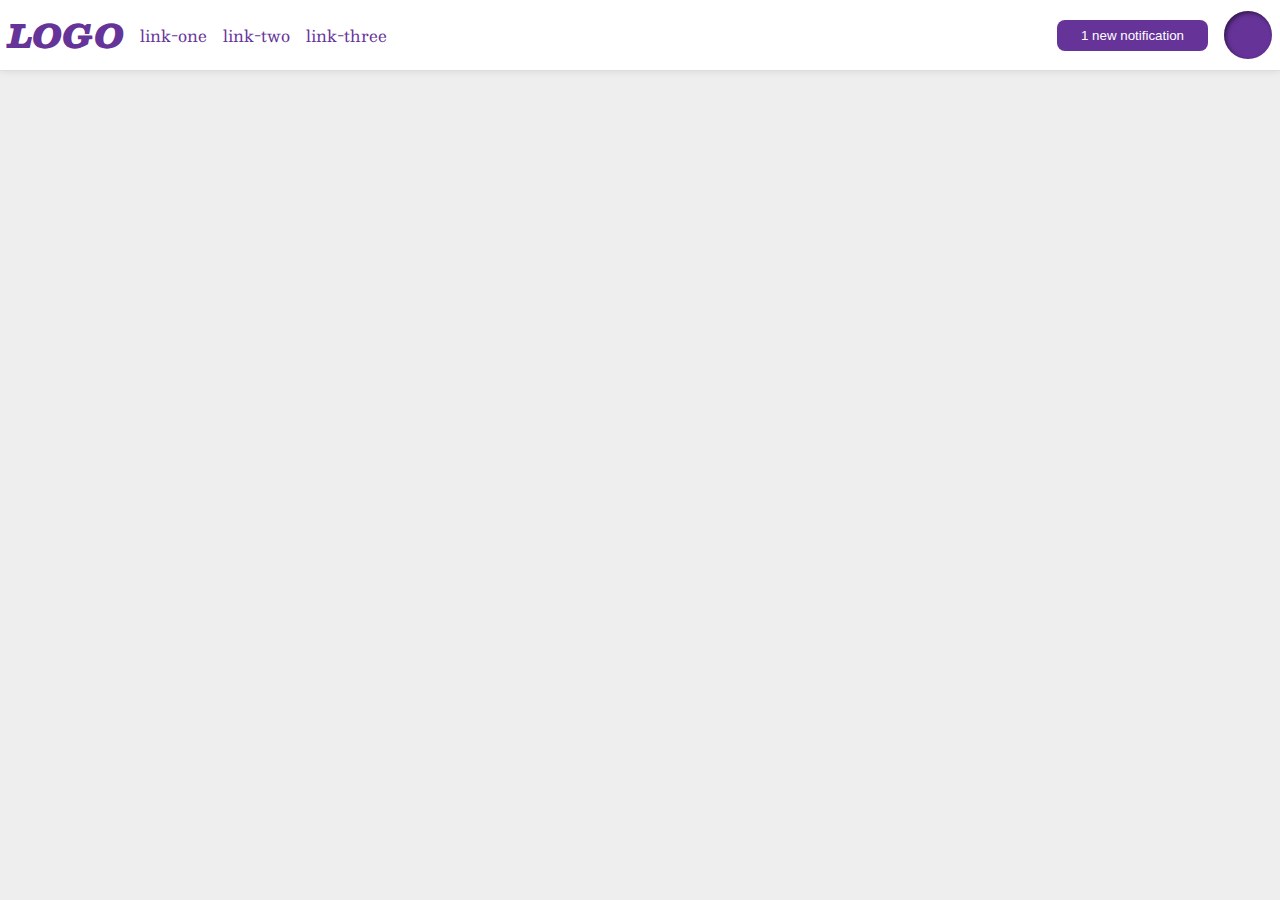
<file: flex/03-flex-header-2/index.html>
<!DOCTYPE html>
<html lang="en">
  <head>
    <meta charset="UTF-8">
    <meta http-equiv="X-UA-Compatible" content="IE=edge">
    <meta name="viewport" content="width=device-width, initial-scale=1.0">
    <title>Flex Header 2</title>
    <link rel="stylesheet" href="style.css">
  </head>
  <body>
    <div class="header">
      <div class="left-links">
        <div class="logo">
          LOGO   
        </div>       
          <ul class="links">
            <li><a href="https://google.com">link-one</a></li>
            <li><a href="https://google.com">link-two</a></li>
            <li><a href="https://google.com">link-three</a></li>
          </ul>
      </div>
      <div class="right-links">
        <button class="notifications">
          1 new notification
        </button>
        <div class="profile-image"></div>
      </div>
    </div>
  </body>
</html>
</file>
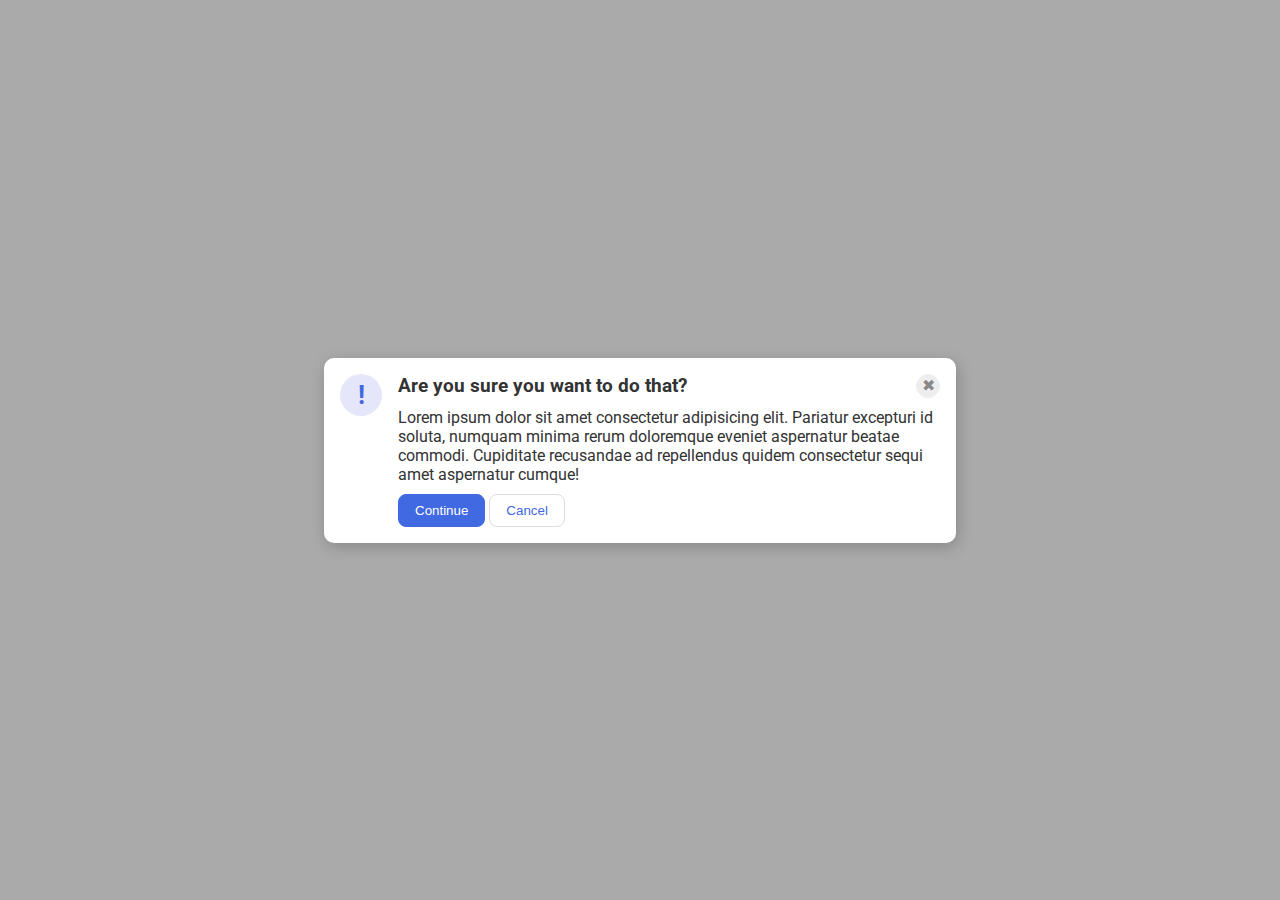
<file: flex/05-flex-modal/index.html>
<!DOCTYPE html>
<html lang="en">
  <head>
    <meta charset="UTF-8">
    <meta http-equiv="X-UA-Compatible" content="IE=edge">
    <meta name="viewport" content="width=device-width, initial-scale=1.0">
    <link rel="stylesheet" href="style.css">
    <title>Modal</title>
  </head>
  <body>
    <div class="modal">
      <div class="icon">!</div>

      <div class="container">
        
        <div class="header">Are you sure you want to do that?
          <button class="close-button">✖</button>
        </div>
        <div class="text">Lorem ipsum dolor sit amet consectetur adipisicing elit. Pariatur excepturi id soluta, numquam minima rerum doloremque eveniet aspernatur beatae commodi. Cupiditate recusandae ad repellendus quidem consectetur sequi amet aspernatur cumque!</div>
        <button class="continue">Continue</button>
        <button class="cancel">Cancel</button>
      </div>
    </div>
  </body>
</html>
</file>
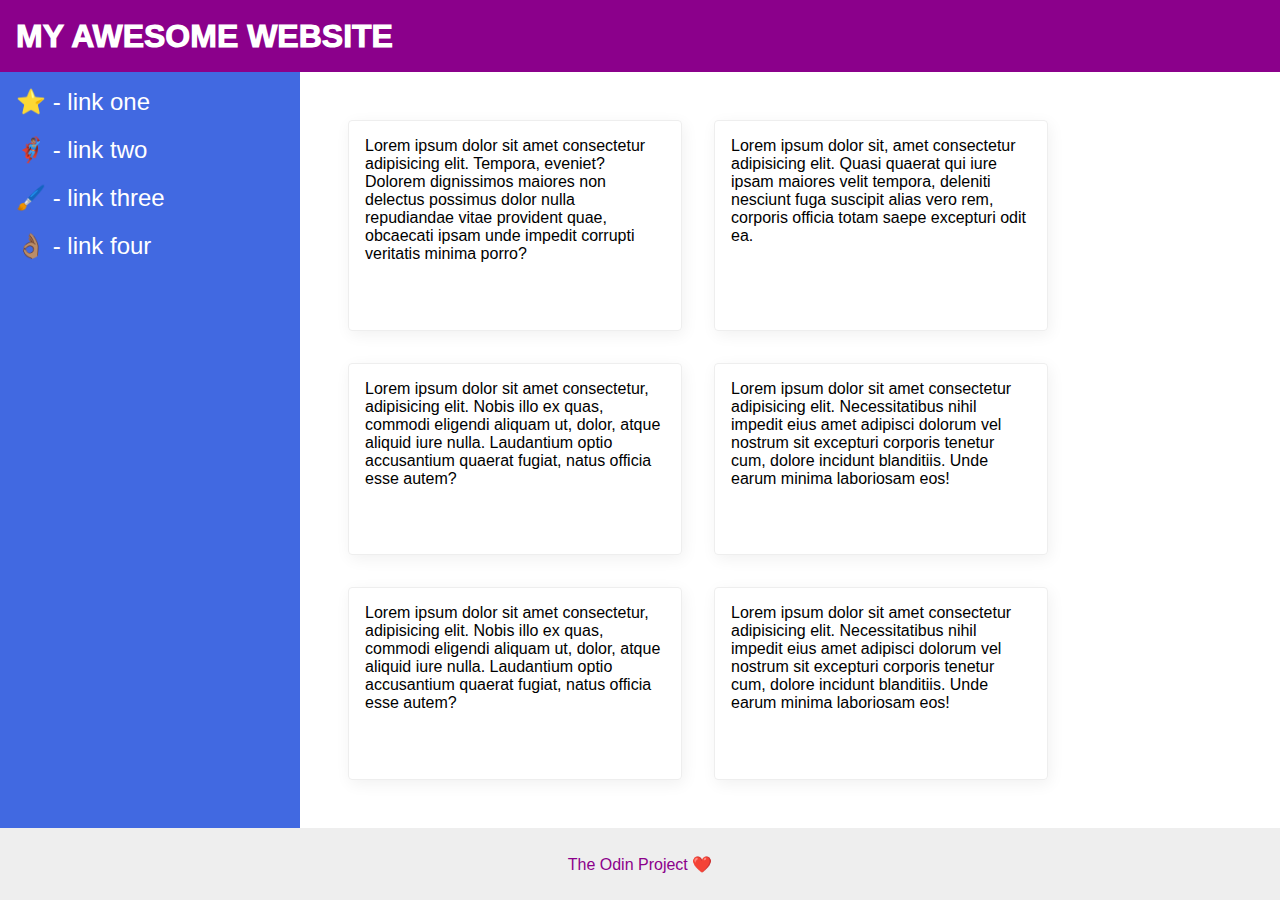
<file: flex/07-flex-layout-2/index.html>
<!DOCTYPE html>
<html lang="en">
  <head>
    <meta charset="UTF-8">
    <meta http-equiv="X-UA-Compatible" content="IE=edge">
    <meta name="viewport" content="width=device-width, initial-scale=1.0">
    <title>The Holy Grail</title>
    <link rel="stylesheet" href="style.css">
  </head>
  <body>
    <div class="header">
      MY AWESOME WEBSITE
    </div>
    
    <div class="main">
      <div class="sidebar">
        <ul>
          <li><a href="#">⭐ - link one</a></li>
          <li><a href="#">🦸🏽‍♂️ - link two</a></li>
          <li><a href="#">🖌️ - link three</a></li>
          <li><a href="#">👌🏽 - link four</a></li>
        </ul>
      </div>

      <div class="all-cards">
        <div class="card">Lorem ipsum dolor sit amet consectetur adipisicing elit. Tempora, eveniet? Dolorem dignissimos maiores non delectus possimus dolor nulla repudiandae vitae provident quae, obcaecati ipsam unde impedit corrupti veritatis minima porro?</div>
        <div class="card">Lorem ipsum dolor sit, amet consectetur adipisicing elit. Quasi quaerat qui iure ipsam maiores velit tempora, deleniti nesciunt fuga suscipit alias vero rem, corporis officia totam saepe excepturi odit ea.</div>
        <div class="card">Lorem ipsum dolor sit amet consectetur, adipisicing elit. Nobis illo ex quas, commodi eligendi aliquam ut, dolor, atque aliquid iure nulla. Laudantium optio accusantium quaerat fugiat, natus officia esse autem?</div>
        <div class="card">Lorem ipsum dolor sit amet consectetur adipisicing elit. Necessitatibus nihil impedit eius amet adipisci dolorum vel nostrum sit excepturi corporis tenetur cum, dolore incidunt blanditiis. Unde earum minima laboriosam eos!</div>
        <div class="card">Lorem ipsum dolor sit amet consectetur, adipisicing elit. Nobis illo ex quas, commodi eligendi aliquam ut, dolor, atque aliquid iure nulla. Laudantium optio accusantium quaerat fugiat, natus officia esse autem?</div>
        <div class="card">Lorem ipsum dolor sit amet consectetur adipisicing elit. Necessitatibus nihil impedit eius amet adipisci dolorum vel nostrum sit excepturi corporis tenetur cum, dolore incidunt blanditiis. Unde earum minima laboriosam eos!</div>
      </div>
      </div>

    <div class="footer">
      The Odin Project ❤️
    </div>
  </body>
</html>
</file>
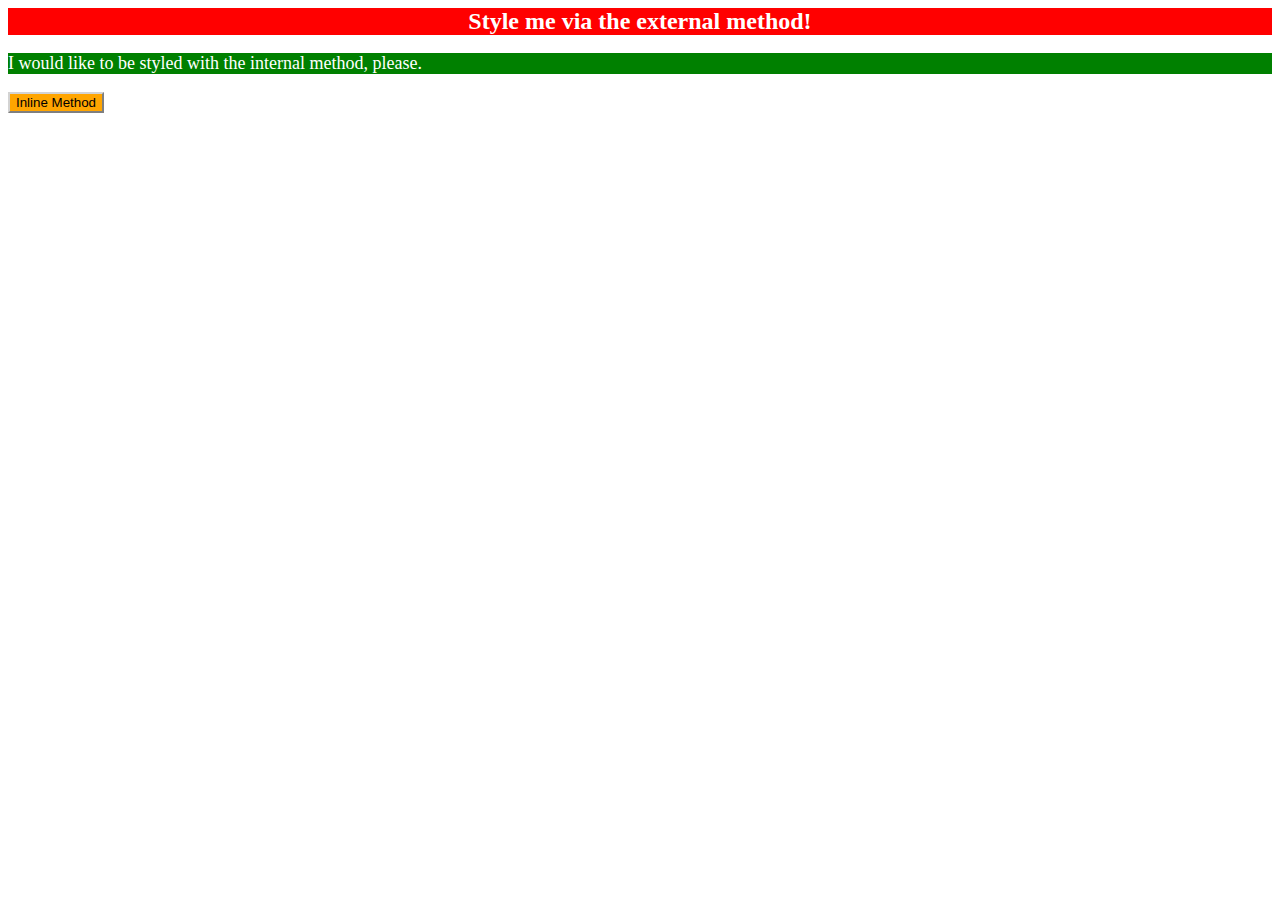
<file: foundations/01-css-methods/index.html>
<!DOCTYPE html>
<html lang="en">
  <head>
    <link rel="stylesheet" href="styles.css">
    <meta charset="UTF-8">
    <meta http-equiv="X-UA-Compatible" content="IE=edge">
    <meta name="viewport" content="width=device-width, initial-scale=1.0">
    <title>Methods for Adding CSS</title>

    <!-- internal, not inline method -->
    <style>
      p {
        color: white;
        background-color: green;
        text-align: left;
        font-size: 18px;
      }
    </style>
  </head>
  <body>
    <div>Style me via the external method!</div>
    <p>I would like to be styled with the internal method, please.</p>
    <button style="color: black; background-color: orange; border-color:lightgray;">Inline Method</button>
  </body>
</html>
</file>
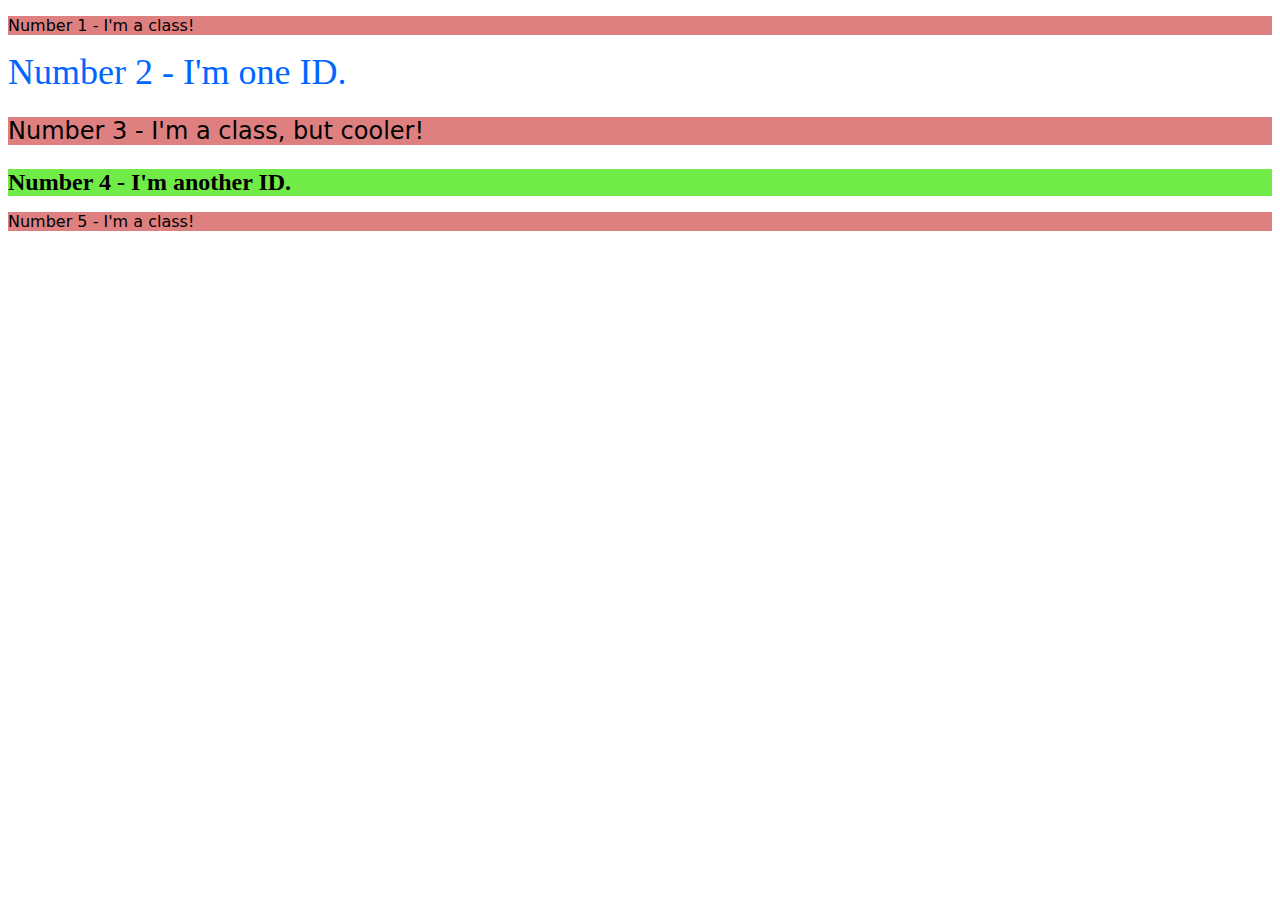
<file: foundations/02-class-id-selectors/index.html>
<!DOCTYPE html>
<html lang="en">
  <head>
    <meta charset="UTF-8">
    <meta http-equiv="X-UA-Compatible" content="IE=edge">
    <meta name="viewport" content="width=device-width, initial-scale=1.0">
    <title>Class and ID Selectors</title>
    <link rel="stylesheet" href="style.css">
  </head>
  <body>
    <p class="odd">Number 1 - I'm a class!</p>
    <div id="two">Number 2 - I'm one ID.</div>
    <p class="odd three">Number 3 - I'm a class, but cooler!</p>
    <div id="four">Number 4 - I'm another ID.</div>
    <p class="odd">Number 5 - I'm a class!</p>
  </body>
</html>
</file>
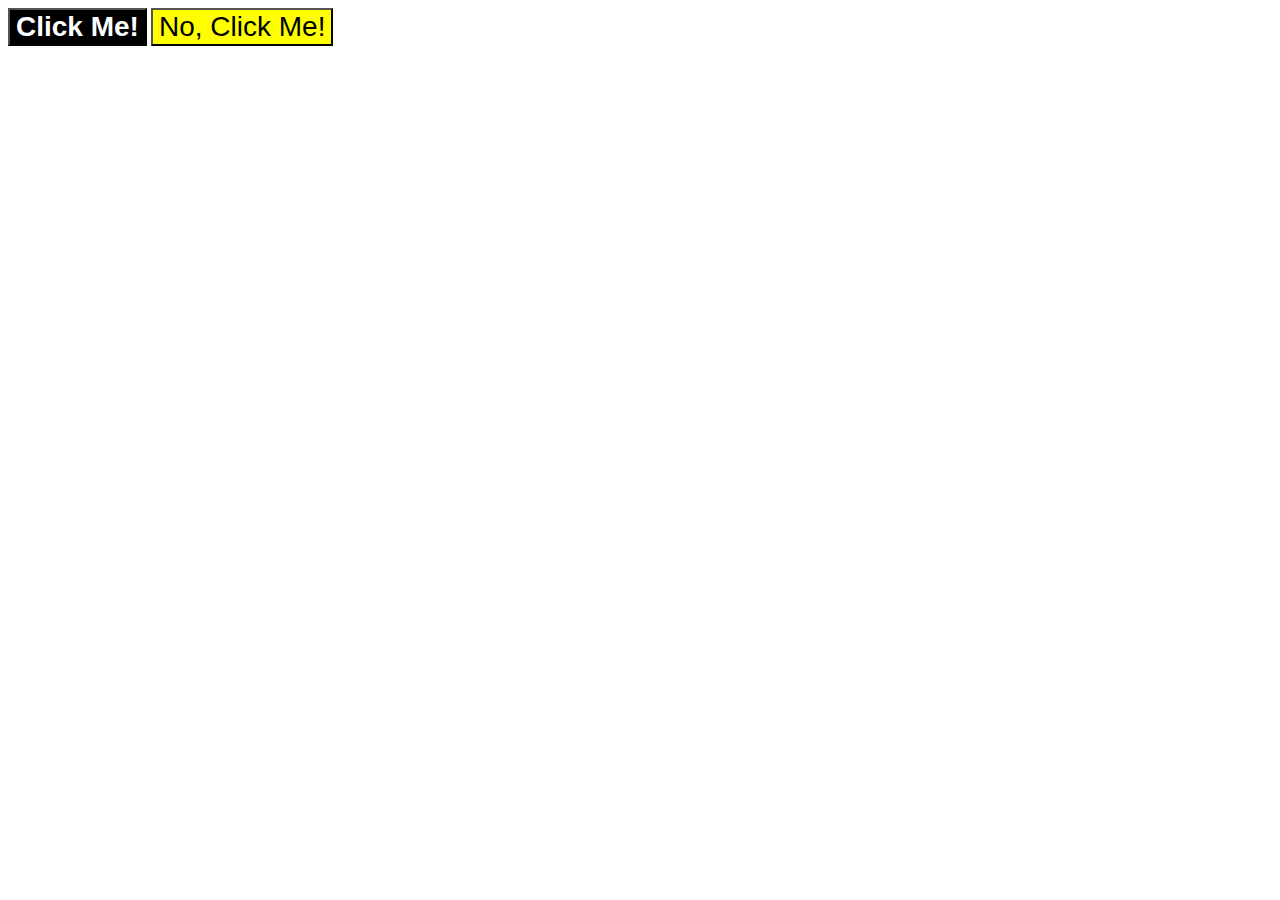
<file: foundations/03-grouping-selectors/index.html>
<!DOCTYPE html>
<html lang="en">
  <head>
    <meta charset="UTF-8">
    <meta http-equiv="X-UA-Compatible" content="IE=edge">
    <meta name="viewport" content="width=device-width, initial-scale=1.0">
    <title>Grouping Selectors</title>
    <link rel="stylesheet" href="style.css">
  </head>
  <body>
    <button class="pri">Click Me!</button>
    <button class="sec">No, Click Me!</button>
  </body>
</html>
</file>
<file: flex/03-flex-header-2/style.css>
/* this is some magical font-importing.  
you'll learn about it later. */
@import url('https://fonts.googleapis.com/css2?family=Besley:ital,wght@0,400;1,900&display=swap');

body {
  margin: 0;
  background: #eee;
  font-family: Besley, serif;
}

.header {
  background: white;
  border-bottom: 1px solid #ddd;
  box-shadow: 0 0 8px rgba(0,0,0,.1);
  display: flex;
  justify-content: space-between;
  padding: 8px;
}

.profile-image {
  background: rebeccapurple;
  box-shadow: inset 2px 2px 4px rgba(0,0,0,.5);
  border-radius: 50%;
  width: 48px;
  height:  48px;
}

.logo {
  color: rebeccapurple;
  font-size: 32px;
  font-weight: 900;
  font-style: italic;
  
}

button {
  border: none;
  border-radius: 8px;
  background: rebeccapurple;
  color: white;
  padding: 8px 24px;
}

a {
  /* this removes the line under our links */
  text-decoration: none;
  color: rebeccapurple;
}

ul {
  list-style-type: none;
  display: flex;
  gap: 16px;
  margin: 0;
  padding: 0;
}

.left-links,
.right-links {
  display: flex;
  align-items: center;
  gap: 16px;
}
</file>
<file: flex/05-flex-modal/style.css>
@import url('https://fonts.googleapis.com/css2?family=Roboto:wght@400;700&display=swap');

html, body {
  height: 100%;
}

body {
  font-family: Roboto, sans-serif;
  margin: 0;
  background: #aaa;
  color: #333;
  /* I'll give you this one for free lol */
  display: flex;
  align-items: center;
  justify-content: center;
}

.modal {
  background: white;
  max-width: 600px;
  min-width: 500px;
  border-radius: 10px;
  box-shadow: 2px 4px 16px rgba(0,0,0,.2);
  display: flex;
  padding: 16px;
  gap: 16px;
}

.icon {
  color: royalblue;
  font-size: 26px;
  font-weight: 700;
  background: lavender;
  width:42px;
  height: 42px;
  border-radius: 50%;
  display: flex;
  align-items: center; 
  justify-content: center;
  flex-shrink: 0;
}


.header {
  display: flex;
  font-weight: bold;
  font-size: 1.2em;
  justify-content:space-between;
  align-items: center;
}

.text {
  margin: 10px auto;
}

.close-button {
  background: #eee;
  border-radius: 50%;
  color: #888;
  font-weight: 400;
  font-size: 16px;
  height: 24px;
  width: 24px;
  display: flex;
  align-items: center;
  justify-content: center;
  border: 1px solid #eee;
  padding: 0;
}

button {
  cursor: pointer;
  padding: 8px 16px;
  border-radius: 8px;
}

button.continue {
  background: royalblue;
  border: 1px solid royalblue;
  color: white;
}

button.cancel {
  background: white;
  border: 1px solid #ddd;
  color: royalblue;
}
</file>
<file: flex/07-flex-layout-2/style.css>
body {
  font-family: -apple-system, BlinkMacSystemFont, 'Segoe UI', Roboto, Oxygen, Ubuntu, Cantarell, 'Open Sans', 'Helvetica Neue', sans-serif;
  margin: 0;
  min-height: 100vh;
  display: flex;
  flex-direction: column;  
}

.header {
  height: 72px;
  background: darkmagenta;
  color: white;
  font-weight: 1000;
  font-size: 32px;
  display:flex;
  align-items: center;
  padding: 0 16px;
}

.main{
  display: flex;
  flex: 1;
}

.sidebar {
  width: 300px;
  background: royalblue;
  box-sizing: border-box;
  flex-shrink: 0;
  padding: 16px;
}

ul {
  list-style: none;
  padding: 0;
  margin: 0;
}

li {
  margin-bottom: 20px;
}

a {
  color: white;
  text-decoration: none;
  font-size: 24px;
}

.all-cards {
  display: flex;
  flex-wrap: wrap;
  gap: 32px;
  padding: 48px;
}

.card {
  border: 1px solid #eee;
  box-shadow: 2px 4px 16px rgba(0,0,0,.06);
  border-radius: 4px;
  width: 300px;
  padding: 16px;
}

.footer {
  height: 72px;
  background: #eee;
  color: darkmagenta;
  display: flex;
  justify-content: center;
  align-items: center;
}
</file>
<file: foundations/01-css-methods/styles.css>
/* styles.css */

div {
    background-color: red;
    color: white;
    text-align: center;
    font-weight: bold;
    font-size: 1.5em;
}
</file>
<file: foundations/02-class-id-selectors/style.css>
/* Exercise 2 style.css */

.odd {
    background-color: rgb(223,128,128);
    font-family: Verdana, 'DejaVu Sans', sans-serif;
}

#two {
    color: #0066ff;
    font-size: 36px;
}

.three {
    font-size: 24px;
}
  
  
#four {
    background-color: #71eb47;
    font-weight: bold;
    font-size: 24px;
}
</file>
<file: foundations/03-grouping-selectors/style.css>
/* Exercise 3 style.css */

.pri, 
.sec {
    font-size: 28px;
    font-family: Helvetica, 'Times New Roman', sans-serif;
}

.pri {
    background-color: black;
    color:white;
    font-weight: bold;
}

.sec {
    background-color: yellow;
    color: black;
}
</file>
